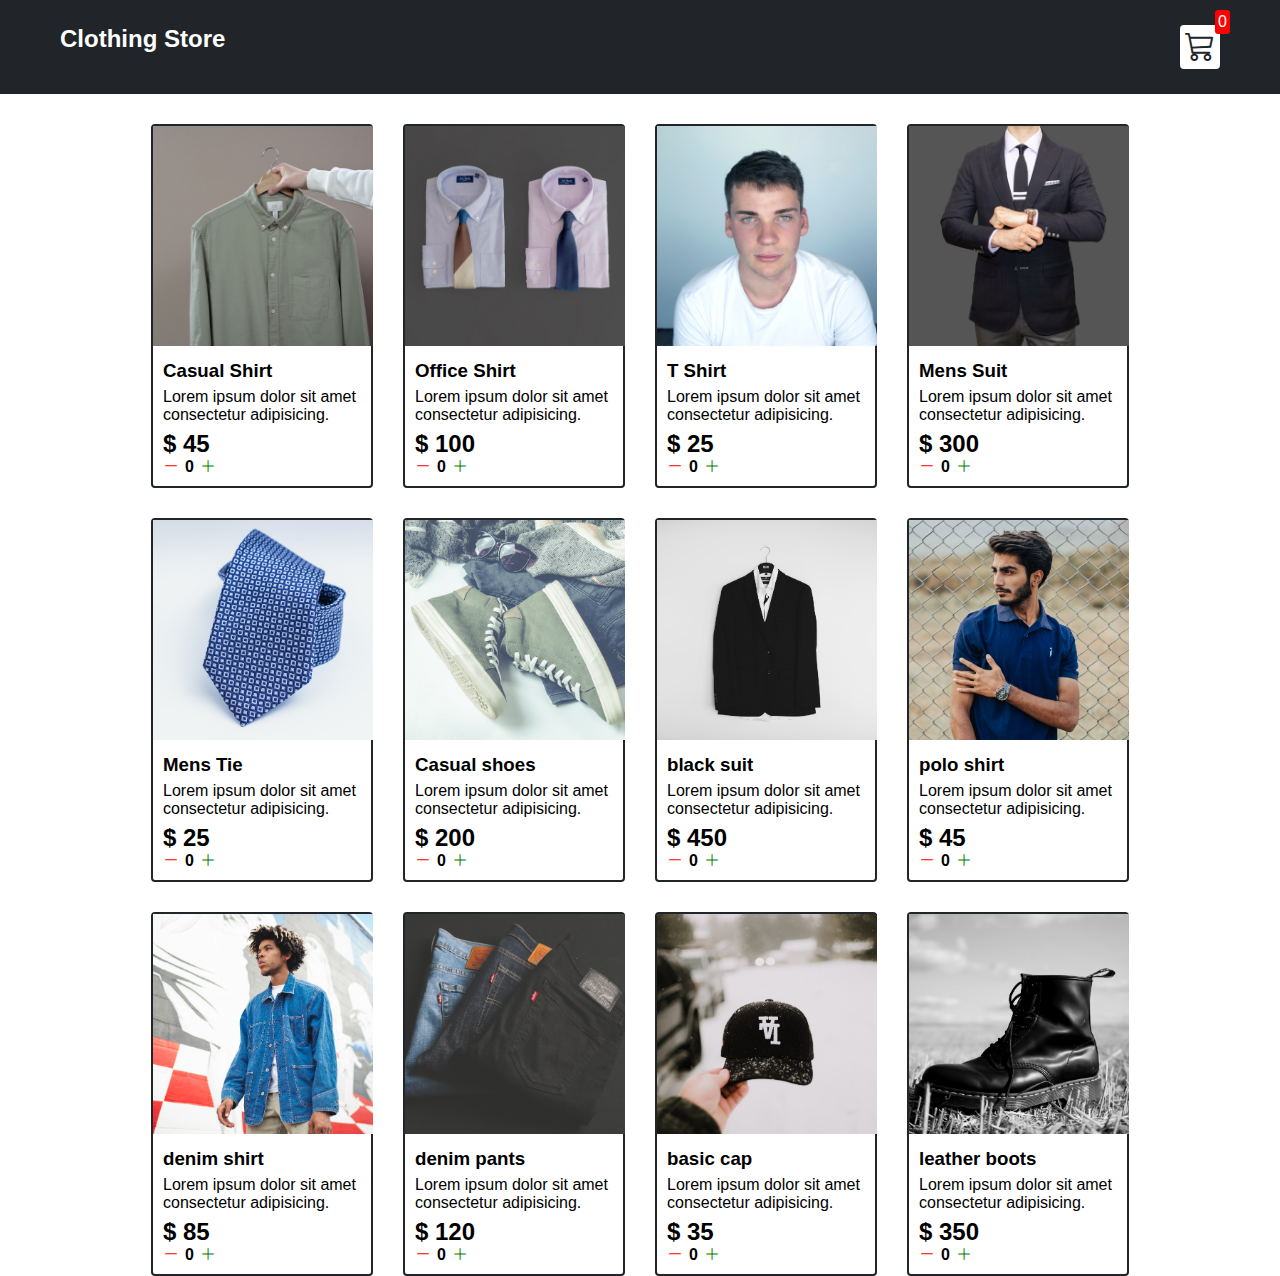
<file: index.html>
<!DOCTYPE html>
<html lang="en">

<head>
  <meta charset="UTF-8" />
  <meta name="viewport" content="width=device-width, initial-scale=1.0" />
  <title>Clothing Store</title>
  <link rel="stylesheet" href="src/style.css" />
  <link rel="stylesheet" href="https://cdn.jsdelivr.net/npm/bootstrap-icons@1.13.1/font/bootstrap-icons.min.css" />

</head>

<body>
  <div class="navbar">
    <a href="index.html">
      <h2>Clothing Store</h2>
    </a>

    <a href="cart.html">
      <div class="cart">
        <i class="bi bi-cart3"></i>
        <div id="cartAmount" class="cartAmount">0</div>
      </div>
    </a>
  </div>

  <div class="shop" id="shop">
  </div>

  <script src="src/Data.js"></script>
  <script src="src/main.js"></script>
</body>

</html>
</file>
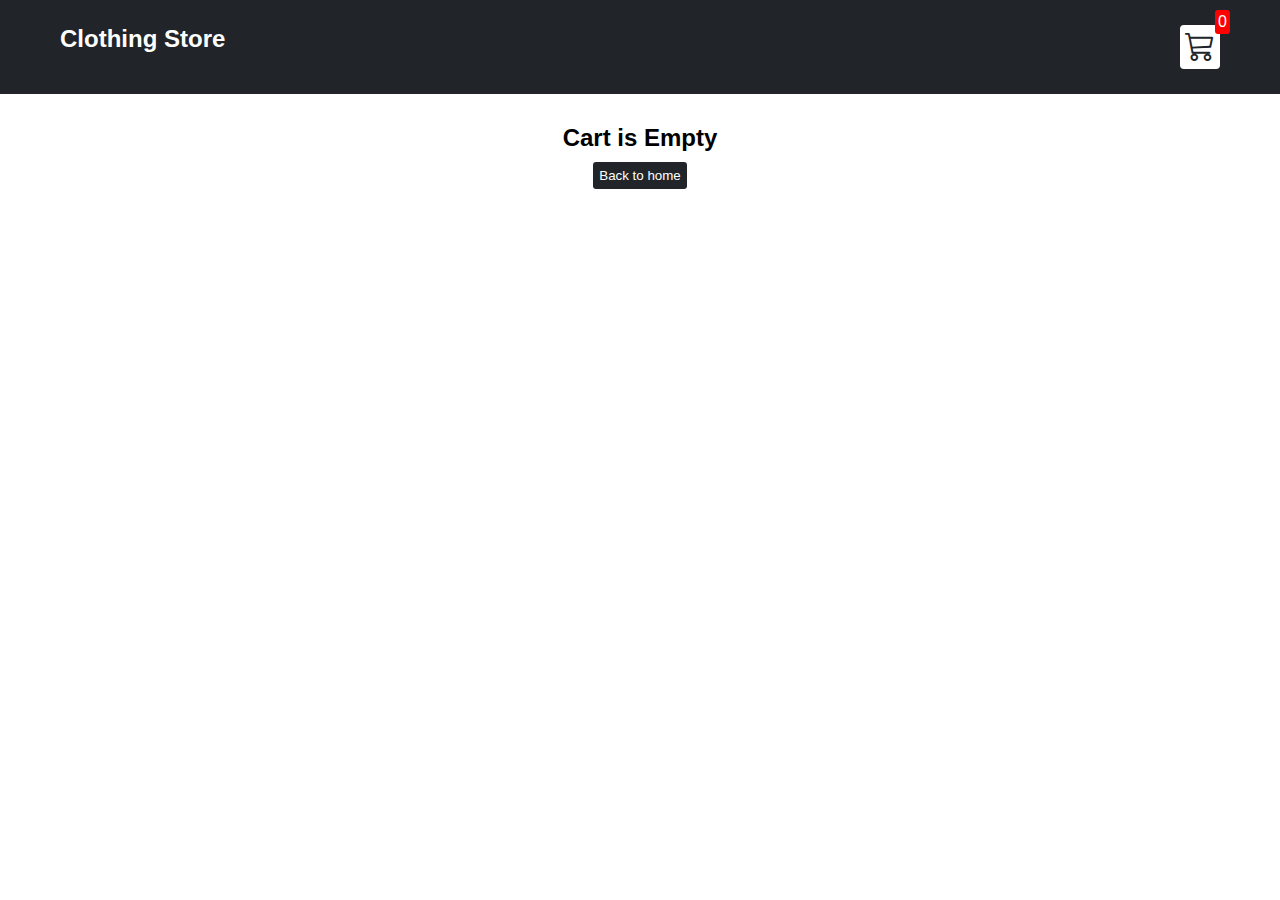
<file: cart.html>
<!DOCTYPE html>
<html lang="en">

<head>
  <meta charset="UTF-8">
  <meta name="viewport" content="width=device-width, initial-scale=1.0">
  <title>Clothing Store</title>
  <link rel="stylesheet" href="src/style.css" />
  <link rel="stylesheet" href="https://cdn.jsdelivr.net/npm/bootstrap-icons@1.13.1/font/bootstrap-icons.min.css" />

</head>

<body>
  <div class="navbar">
    <a href="index.html">
      <h2>Clothing Store</h2>
    </a>

    <a href="cart.html">
      <div class="cart">
        <i class="bi bi-cart3"></i>
        <div id="cartAmount" class="cartAmount">0</div>
      </div>
    </a>
  </div>

  <div id="label" class="text-center"></div>
  <div class="shopping-cart" id="shopping-cart"></div>
  
  <script src="src/Data.js"></script>
  <script src="src/cart.js"></script>
</body>

</html>
</file>
<file: src/style.css>
/* Changing default styles of the browser */

* {
  margin: 0;
  padding: 0;
  box-sizing: border-box;
}

body {
  font-family: sans-serif;
}

i {
  cursor: pointer;
}

a {
  text-decoration: none;
  color: white;
}

/* Navbar styles are here */

.navbar {
  display: flex;
  flex-direction: row;
  justify-content: space-between;
  background-color: #212529;
  color: white;
  padding: 25px 60px;
  margin-bottom: 30px;
}

.cart {
  position: relative;
  background-color: #fff;
  color: #212529;
  font-size: 30px;
  padding: 5px;
  border-radius: 4px;
}

.cartAmount {
  position: absolute;
  top: -15px;
  right: -10px;
  background-color: red;
  color: white;
  font-size: 16px;
  padding: 3px;
  border-radius: 3px;
}

/* Shop items styles are here */

.shop {
  display: grid;
  grid-template-columns: repeat(4, 222px);
  gap: 30px;
  justify-content: center;
}

@media (max-width: 1000px) {
  .shop {
    grid-template-columns: repeat(2, 222px);
  }
}

@media (max-width: 500px) {
  .shop {
    grid-template-columns: repeat(1, 222px);
  }
}

.item {
  border: 2px solid #212529;
  border-radius: 4px;
}

.details {
  display: flex;
  flex-direction: column;
  padding: 10px;
  gap: 6px;
}

.price-quantity {
  display: flex;
  flex-direction: row;
  justify-content: space-between;
  align-items: center;
}

.buttons {
  display: flex;
  flex-direction: row;
  gap: 6px;
  font-size: 16px;
}

.bi-dash-lg {
  color: red;
}

.bi-plus-lg {
  color: green;
}

/* style rules for label and some buttons */

.text-center {
  text-align: center;
  margin-bottom: 20px;
}

.HomeBtn {
  background-color: #212529;
  color: white;
  border: none;
  padding: 6px;
  border-radius: 3px;
  cursor: pointer;
  margin-top: 10px;
}

.bi-x-lg {
  color: red;
  font-weight: bold;
}

/* style rules for shopping-cart */

.shopping-cart {
  display: grid;
  grid-template-columns: repeat(1, 320px);
  gap: 6px;
  justify-content: center;
}

/* style rules for cart-item */

.cart-item {
  border: 2px solid #212529;
  border-radius: 5px;
  display: flex;
}

.title-price-x {
  width: 195px;
  display: flex;
  align-items: center;
  justify-content: space-between;
}

.title-price {
  display: flex;
  align-items: center;
  gap: 10px;
}

.cart-item-price {
  background-color: #212529;
  color: white;
  border-radius: 4px;
  padding: 3px 6px;
}
</file>
